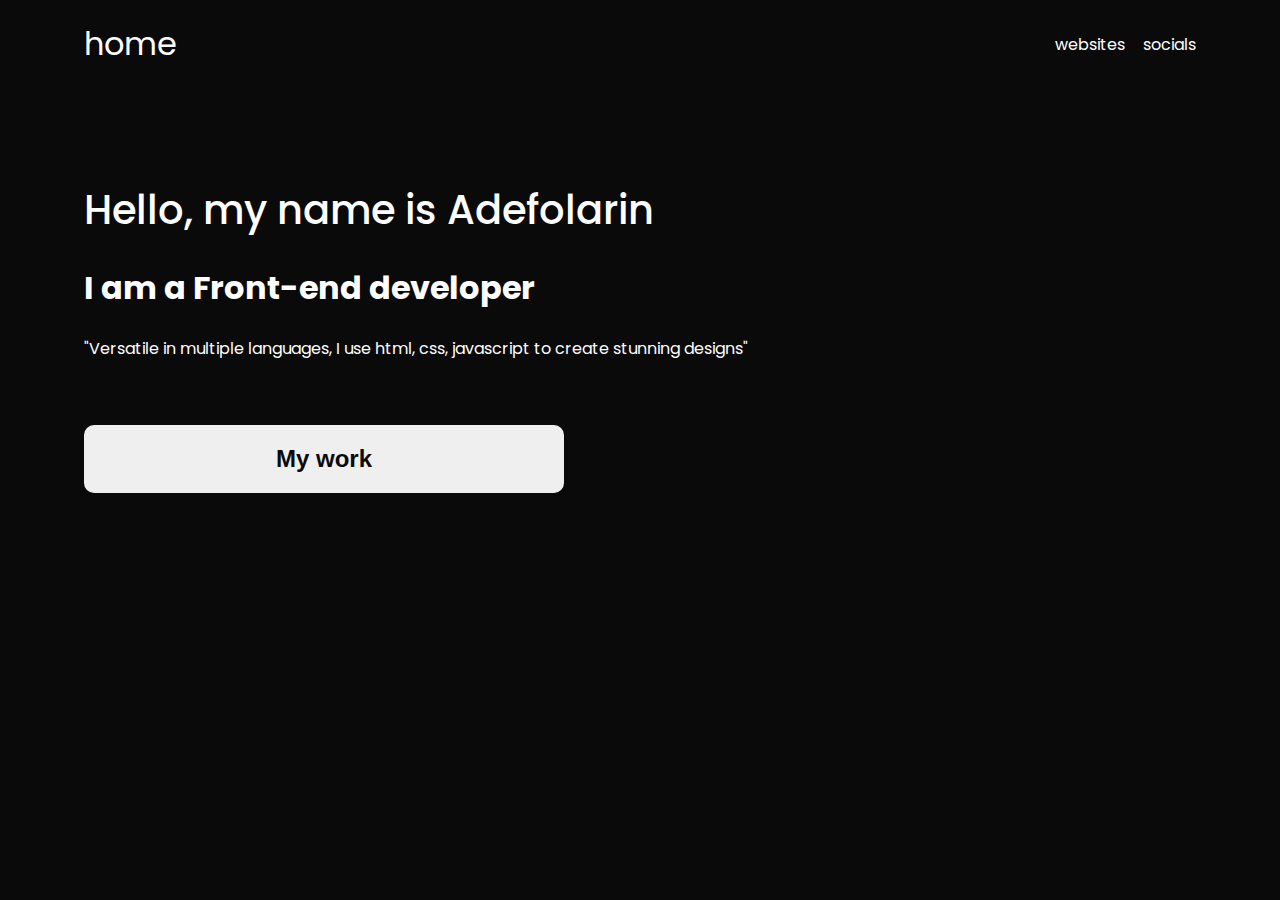
<file: index.html>
<!DOCTYPE html>
<html lang="en">

<head>
    <meta charset="UTF-8">
    <meta name="viewport" content="width=device-width, initial-scale=1.0">
    <meta name="description" content="My portfolio filled with wonderful creations">
    <link rel="stylesheet" href="../css/home.css">
    <link rel="preconnect" href="https://fonts.googleapis.com">
    <link rel="preconnect" href="https://fonts.gstatic.com" crossorigin>
    <link
        href="https://fonts.googleapis.com/css2?family=Poppins:ital,wght@0,100;0,200;0,300;0,400;0,500;0,600;0,700;0,800;0,900;1,100;1,200;1,300;1,400;1,500;1,600;1,700;1,800;1,900&display=swap"
        rel="stylesheet">
    <title>Adejare Adefolarin: Front-end developer</title>
</head>

<body>
    <main class="container">
        <header>
            <nav>
                <a href="./index.html" class="link">home</a>
                <a href="../pages/websites.html" class="link">websites</a>
                <a href="#" class="link">socials</a>
            </nav>
        </header>

        <section class="bodyContents">
            <section class="hero">
                <h1>Hello, my name is Adefolarin</h1>
                <h2>I am a Front-end developer</h2>
                <p>"Versatile in multiple languages, I use html, css, javascript to create stunning designs"</p>
            </section>

                <button onclick="navToWebsites()" type="button">My work</button>
        </section>


    </main>

    <script src="../js/home.js"></script>
</body>

</html>
</file>
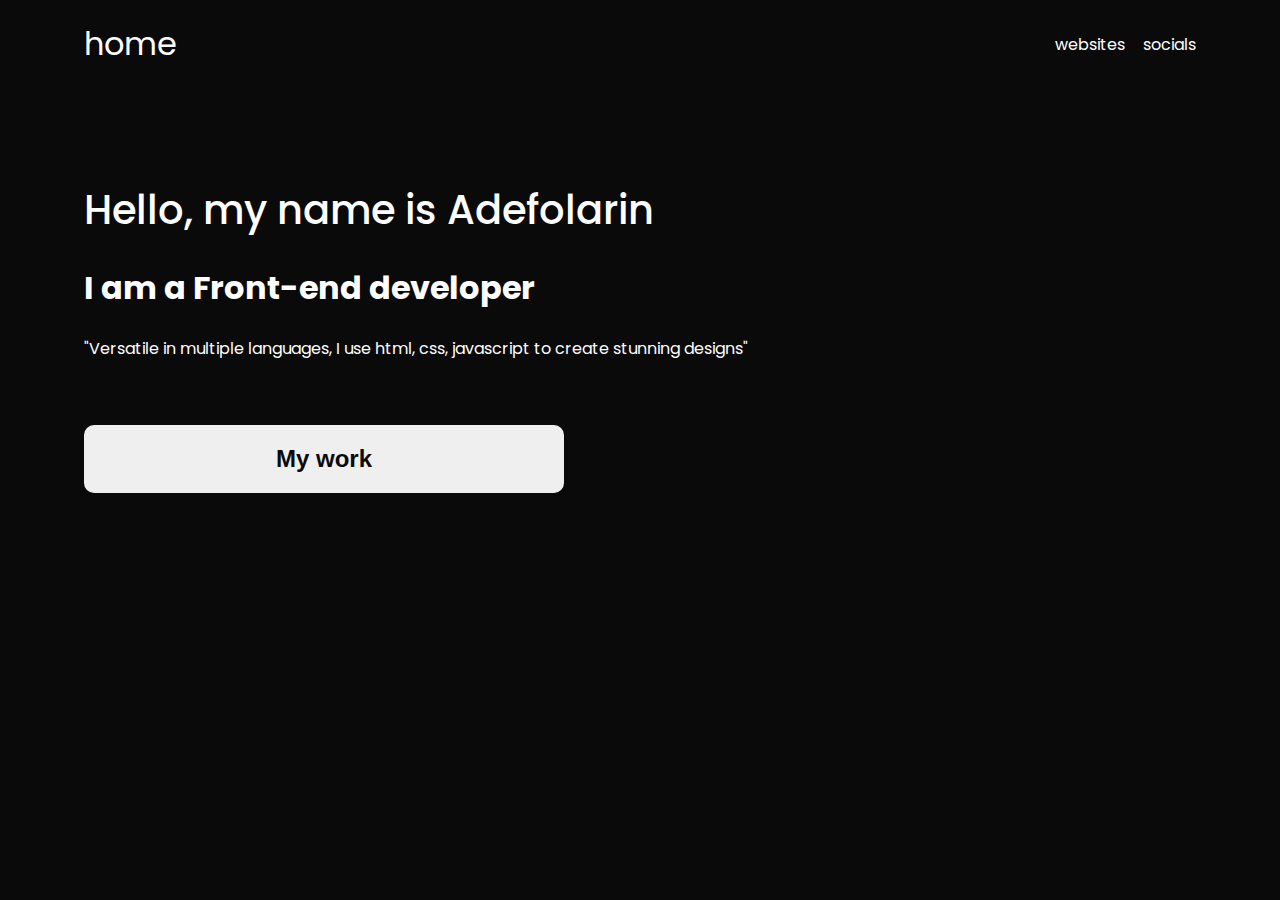
<file: pages/index.html>
<!DOCTYPE html>
<html lang="en">

<head>
    <meta charset="UTF-8">
    <meta name="viewport" content="width=device-width, initial-scale=1.0">
    <meta name="description" content="My portfolio filled with wonderful creations">
    <link rel="stylesheet" href="../css/home.css">
    <link rel="preconnect" href="https://fonts.googleapis.com">
    <link rel="preconnect" href="https://fonts.gstatic.com" crossorigin>
    <link
        href="https://fonts.googleapis.com/css2?family=Poppins:ital,wght@0,100;0,200;0,300;0,400;0,500;0,600;0,700;0,800;0,900;1,100;1,200;1,300;1,400;1,500;1,600;1,700;1,800;1,900&display=swap"
        rel="stylesheet">
    <title>Adejare Adefolarin: Front-end developer</title>
</head>

<body>
    <main class="container">
        <header>
            <nav>
                <a href="../pages/index.html" class="link">home</a>
                <a href="../pages/websites.html" class="link">websites</a>
                <a href="#" class="link">socials</a>
            </nav>
        </header>

        <section class="bodyContents">
            <section class="hero">
                <h1>Hello, my name is Adefolarin</h1>
                <h2>I am a Front-end developer</h2>
                <p>"Versatile in multiple languages, I use html, css, javascript to create stunning designs"</p>
            </section>

                <button onclick="navToWebsites()" type="button">My work</button>
        </section>


    </main>

    <script src="../js/home.js"></script>
</body>

</html>
</file>
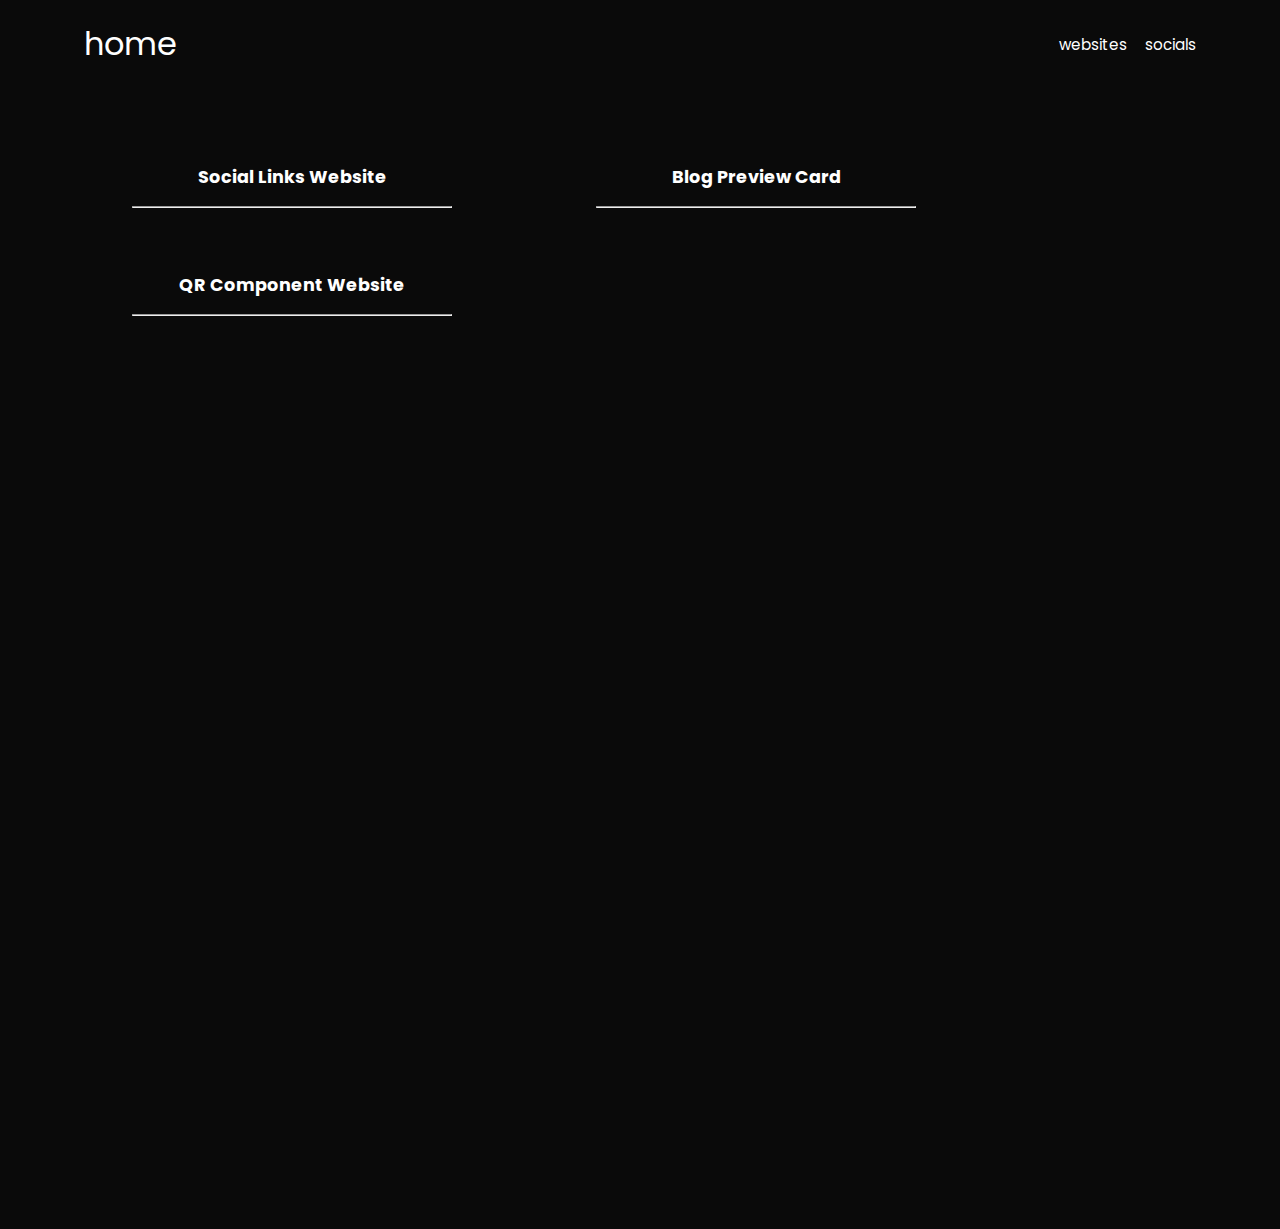
<file: pages/websites.html>
<!DOCTYPE html>
<html lang="en">

<head>
    <meta charset="UTF-8">
    <meta name="viewport" content="width=device-width, initial-scale=1.0">
    <meta name="description" content="My creations">
    <link rel="stylesheet" href="../css/websites.css">
    <link rel="preconnect" href="https://fonts.googleapis.com">
    <link rel="preconnect" href="https://fonts.gstatic.com" crossorigin>
    <link
        href="https://fonts.googleapis.com/css2?family=Poppins:ital,wght@0,100;0,200;0,300;0,400;0,500;0,600;0,700;0,800;0,900;1,100;1,200;1,300;1,400;1,500;1,600;1,700;1,800;1,900&display=swap"
        rel="stylesheet">
    <title>Adejare Adefolarin: My websites</title>
</head>
<main class="websitesPageContainer">
    <header>
        <nav>
            <a href="../index.html" class="link">home</a>
            <a href="#" class="link">websites</a>
            <a href="#" class="link">socials</a>
        </nav>
    </header>

    <section class="bodyContents">
        <div id="grid-container"></div>
    </section>
</main>

<body>



    <script src="../js/websites.js"></script>
</body>

</html>
</file>
<file: css/home.css>
*{
    margin: 0;
    padding: 0;
    box-sizing: border-box;
}
:root{
    --black: rgb(10, 10, 10);
    --white: rgb(255, 255, 255);
}
body{
    min-height: 100vh;
    display: flex;
    flex-direction: row;
    justify-content: center;
    background-color: var(--black);
    font-family: "Poppins", serif;
}
.container{
    min-height: 100vh;
    width: min(90%, 100rem);
    display: flex;
    flex-direction: column;
    flex-wrap: wrap;
    gap: 7rem;
    padding: 20px;
    background-color: transparent;
}
nav{
    display: flex;
    gap: 1.1rem;
    list-style: none;
    justify-content: flex-end;
    align-items: center;
    flex-wrap: wrap;
}
nav a:nth-child(1) {
    margin-right: auto;
    font-size: clamp(2rem, 2vw, 3rem)
}
a{
    color: var(--white);
    font-size: clamp(0.85rem, 2vw, 0.95rem);
    text-decoration: none;
}
.bodyContents {
    display: flex;
    flex-direction: column;
    align-items: start;
    justify-content: center;
    gap: 4rem;
    margin-inline: auto;
    width: 100%;
    padding-bottom: 2rem;
}
.hero{
    display: flex;
    flex-direction: column;
    gap: 1.5rem;
}
button{
    width: min(100%, 30rem);
    padding: 20px;
    border: transparent;
    border-radius: 10px;
    font-size: clamp(1.35rem, 2vw, 1.5rem);
    font-weight: 700;
    cursor: pointer;
    color: var(--black);
}

h1{
    color: var(--white);
    font-size: clamp(2.5rem, 2vw, 3rem);
    font-weight: 500;
}
h2{
    color: var(--white);
    font-size: clamp(2rem, 2vw, 2.5rem);
    font-weight: 700;
}
p{
    color: var(--white);
    font-size: clamp(1rem, 2vw, 1rem)
}
 a{
    color: var(--white);
    font-size: clamp(0.9rem, 2vw, 1rem);
    text-decoration: none;
}
</file>
<file: css/websites.css>
*{
    margin: 0;
    padding: 0;
    box-sizing: border-box;
}
:root{
    --black: rgb(10, 10, 10);
    --white: rgb(255, 255, 255);
}
body{
    min-height: 100vh;
    display: flex;
    flex-direction: row;
    justify-content: center;
    background-color: var(--black);
    font-family: "Poppins", serif;
}
.websitesPageContainer{
    min-height: 100vh;
    width: min(90%, 100rem);
    display: flex;
    flex-direction: column;
    flex-wrap: wrap;
    gap: 5rem;
    padding: 20px;
    background-color: transparent;
}
nav{
    display: flex;
    gap: 1.1rem;
    list-style: none;
    justify-content: flex-end;
    align-items: center;
    flex-wrap: wrap;
}
nav a:nth-child(1) {
    margin-right: auto;
    font-size: clamp(2rem, 2vw, 3rem)
}
a{
    color: var(--white);
    font-size: clamp(0.85rem, 2vw, 0.95rem);
    text-decoration: none;
}
#grid-container{
    display: grid;
    gap: 3rem;
    grid-template-columns: repeat(auto-fit, minmax(10rem, 26rem));
}
hr{
    width: 20rem;
    height: 0.1rem;
    color: gray;
}
.card{
    display: flex;
    flex-direction: column;
    align-items: center;
    gap: 1rem;
}
.card img{
    width: min(100%, 27rem);
    height: min(100%, 37rem);
    border-radius: 10px;
}
.card a{
    font-weight: 700;
    font-size: clamp(1rem, 2vw, 1.1rem);
}
</file>
